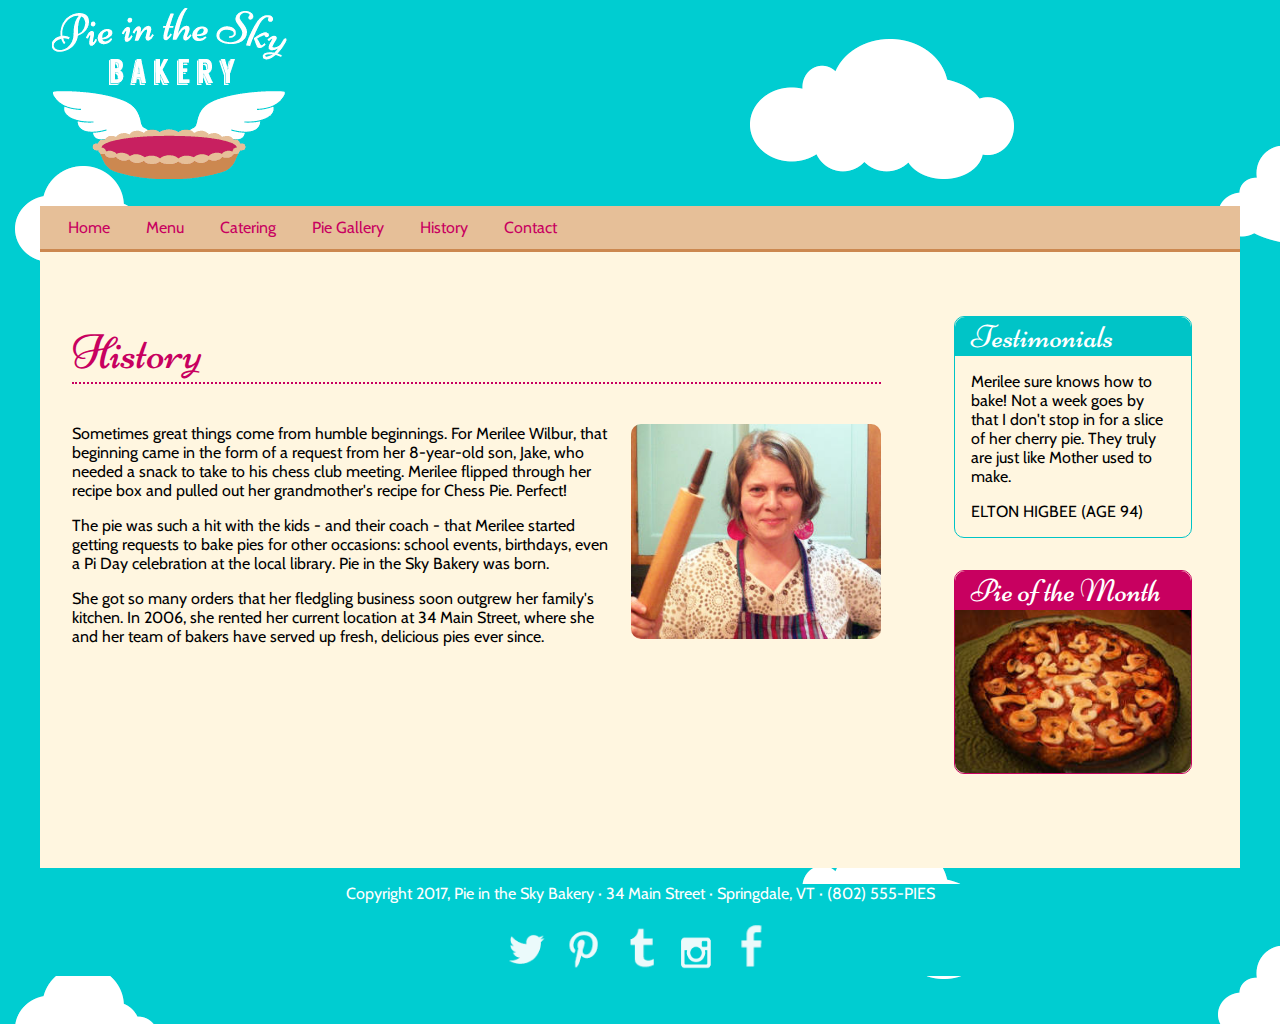
<file: index.html>
<!doctype html>
<html>
<head>
<meta charset="UTF-8">
<title>Pie in the Sky Bakery, Springdale, VT</title>
<link href='http://fonts.googleapis.com/css?family=Cabin|Niconne' rel='stylesheet' type='text/css'>
<meta name="viewport" content="width=device-width, initial-scale=1.0">
<link href="css/styles.css" rel="stylesheet" type="text/css">
</head>
<body>
<div class="wrapper">
	<header class="row">
		<a href="/"><img src="img/logo.png" alt="Pie in the Sky Bakery, Springdale, VT. Click for home."></a>
	</header>
	<nav class="row">
		<ul class="full-width">
			<li><a href="./home.html">Home</a></li>
			<li><a href="./menu.html">Menu</a></li>
			<li><a href="./catering.html">Catering</a></li>
			<li><a href="./pie gallery.html">Pie Gallery</a></li>
			<li><a href="./index.html">History</a></li>
			<li><a href="./contact.html">Contact</a></li>
		</ul>
	</nav>
	<div class="wrapper-grid">
		<article class="main-text">
			<h2>History</h2>
			<p><img src="img/merilee.jpg" alt="Merilee Wilbur, with her favorite rolling pin." class="rounded floatright">Sometimes great things come from humble beginnings. For Merilee Wilbur, that beginning came in the form of a request from her 8-year-old son, Jake, who needed a snack to take to his chess club meeting. Merilee flipped through her recipe box and pulled out her grandmother's recipe for Chess Pie. Perfect!</p>

			<p>The pie was such a hit with the kids - and their coach - that Merilee started getting requests to bake pies for other occasions: school events, birthdays, even a Pi Day celebration at the local library. Pie in the Sky Bakery was born.</p>

			<p>She got so many orders that her fledgling business soon outgrew her family's kitchen. In 2006, she rented her current location at 34 Main Street, where she and her team of bakers have served up fresh, delicious pies ever since.</p>
		</article>
		<div class="aside-text aside-wrapper">
			<aside class="sidebar-primary">
				<h3>Testimonials</h3>
				<blockquote>
					<p>Merilee sure knows how to bake! Not a week goes by that I don't stop in for a slice of her cherry pie. They truly are just like Mother used to make.</p>
					<cite>Elton Higbee (age 94)</cite>
				</blockquote>
			</aside>
			<aside class="sidebar-secondary">
				<h3>Pie of the Month</h3>
				<img src="img/pi-day.jpg" alt="Pi Day Pie with Strawberry filling.">
			</aside>
		</div>
	</div>
	<footer class="row">
			<p>Copyright 2017, Pie in the Sky Bakery &#183; 34 Main Street &#183; Springdale, VT &#183; <a href="tel:802-555-7437">(802) 555-PIES</a></p>
			<p>
				<a href="http://www.twitter.com" target="_blank"><img src="img/twitter1.png" alt="Twitter."></a>
				<a href="http://www.pinterest.com" target="_blank"><img src="img/pin2.png" alt="Pinterest."></a>
				<a href="http://www.tumblr.com" target="_blank"><img src="img/tumblr3.png" alt="Tumblr."></a>
				<a href="http://www.instagram.com" target="_blank"><img src="img/insta4.png" alt="Instagram."></a>
				<a href="http://www.facebook.com" target="_blank"><img src="img/fb5.png" alt="Facebook."></a>
			</p>
	</footer>

</div>
</body>
</html>
</file>
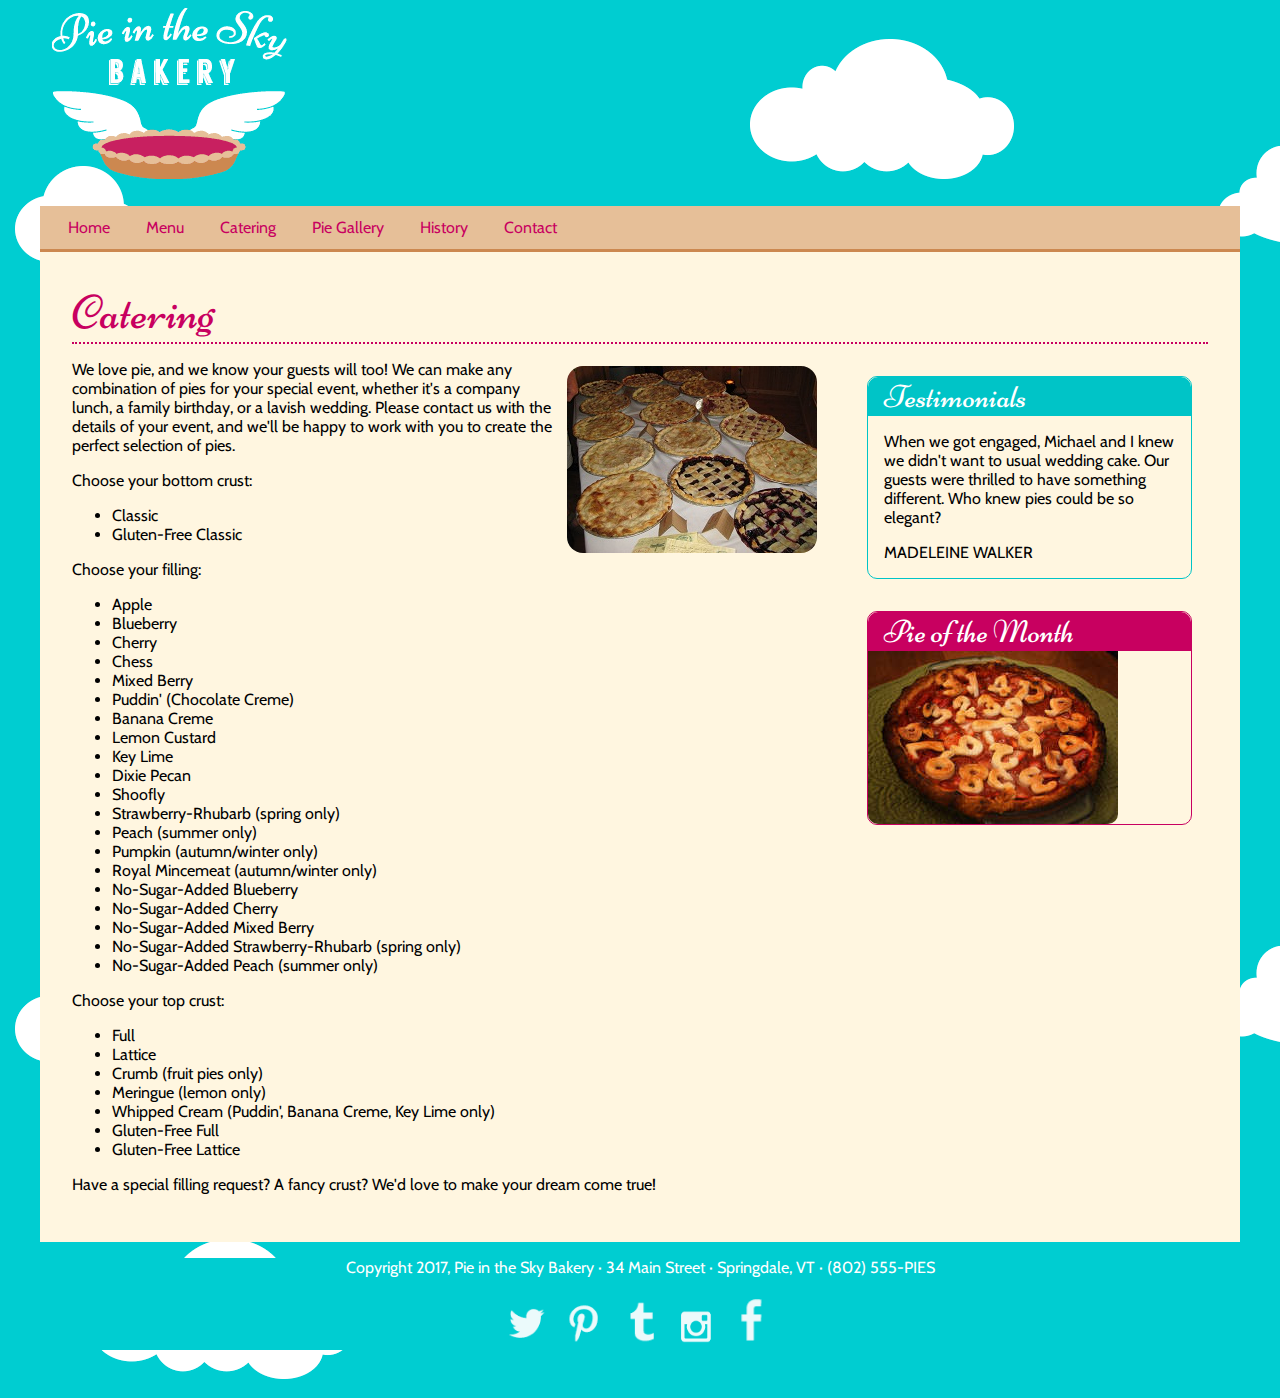
<file: catering.html>
<!doctype html>
<html>
<head>
<meta charset="UTF-8">
<title>Pie in the Sky Bakery, Springdale, VT</title>
<link href='http://fonts.googleapis.com/css?family=Cabin|Niconne' rel='stylesheet' type='text/css'>
<meta name="viewport" content="width=device-width, initial-scale=1.0">
<link href="css/styles.css" rel="stylesheet" type="text/css">
</head>

<body>
<div class="wrapper">
	<header class="row">
		<a href="/"><img src="img/logo.png" alt="Pie in the Sky Bakery, Springdale, VT. Click for home."></a>
	</header>
	<nav class="row">
		<ul class="full-width">
			<li><a href="./home.html">Home</a></li>
			<li><a href="./menu.html">Menu</a></li>
			<li><a href="./catering.html">Catering</a></li>
			<li><a href="./pie gallery.html">Pie Gallery</a></li>
			<li><a href="./index.html">History</a></li>
			<li><a href="./contact.html">Contact</a></li>
		</ul>
    </nav>
    <div class="catering-page-container">
        <h2>Catering</h2>
        <div class="catering-grid-wrapper">
            <div class="catering-column-1">
                <img src="./img/whole-pie-buffet.jpg" alt="pie buffet" class="pie-buffet">
                <p>We love pie, and we know your guests will too! We can make any combination of pies for your special event, whether it's a company lunch, a family birthday, or a lavish wedding. Please contact us with the details of your event, and we'll be happy to work with you to create the perfect selection of pies.</p>
                <p>Choose your bottom crust: </p>
            <ul>
                <li>Classic</li>
                <li>Gluten-Free Classic</li>
            </ul>
            <p>Choose your filling:</p>
            <ul>
                <li>Apple</li>
                <li>Blueberry</li>
                <li>Cherry</li>
                <li>Chess</li>
                <li>Mixed Berry</li>
                <li>Puddin' (Chocolate Creme)</li>
                <li>Banana Creme</li>
                <li>Lemon Custard</li>
                <li>Key Lime</li>
                <li>Dixie Pecan</li>
                <li>Shoofly</li>
                <li>Strawberry-Rhubarb (spring only)</li>
                <li>Peach (summer only)</li>
                <li>Pumpkin (autumn/winter only)</li>
                <li>Royal Mincemeat (autumn/winter only)</li>
                <li>No-Sugar-Added Blueberry</li>
                <li>No-Sugar-Added Cherry</li>
                <li>No-Sugar-Added Mixed Berry</li>
                <li>No-Sugar-Added Strawberry-Rhubarb (spring only)</li>
                <li>No-Sugar-Added Peach (summer only)</li>
            </ul>
            <p>Choose your top crust:</p>
            <ul>
                <li>Full</li>
                <li>Lattice</li>
                <li>Crumb (fruit pies only)</li>
                <li>Meringue (lemon only)</li>
                <li>Whipped Cream (Puddin', Banana Creme, Key Lime only)</li>
                <li>Gluten-Free Full</li>
                <li>Gluten-Free Lattice</li>
            </ul>
            <p>Have a special filling request? A fancy crust? We'd love to make your dream come true!</p>
            </div>
            <div class="catering-column-2">
                <aside class="sidebar-primary">
                    <h3>Testimonials</h3>
                         <blockquote>
                             <p>When we got engaged, Michael and I knew we didn't want to usual wedding cake. Our guests were thrilled to have something different. Who knew pies could be so elegant? </p>
                             <cite>Madeleine Walker</cite>
                            </blockquote>
                </aside>
                <aside class="sidebar-secondary">
                    <h3>Pie of the Month</h3>
                    <img src="img/pi-day.jpg" alt="Pi Day Pie with Strawberry filling.">
                </aside>
            </div>
        </div>
    </div>
	<footer class="row">
			<p>Copyright 2017, Pie in the Sky Bakery &#183; 34 Main Street &#183; Springdale, VT &#183; <a href="tel:802-555-7437">(802) 555-PIES</a></p>
			<p>
				<a href="http://www.twitter.com" target="_blank"><img src="img/twitter1.png" alt="Twitter."></a>
				<a href="http://www.pinterest.com" target="_blank"><img src="img/pin2.png" alt="Pinterest."></a>
				<a href="http://www.tumblr.com" target="_blank"><img src="img/tumblr3.png" alt="Tumblr."></a>
				<a href="http://www.instagram.com" target="_blank"><img src="img/insta4.png" alt="Instagram."></a>
				<a href="http://www.facebook.com" target="_blank"><img src="img/fb5.png" alt="Facebook."></a>
			</p>
	</footer>

</div>
</body>
</html>
</file>
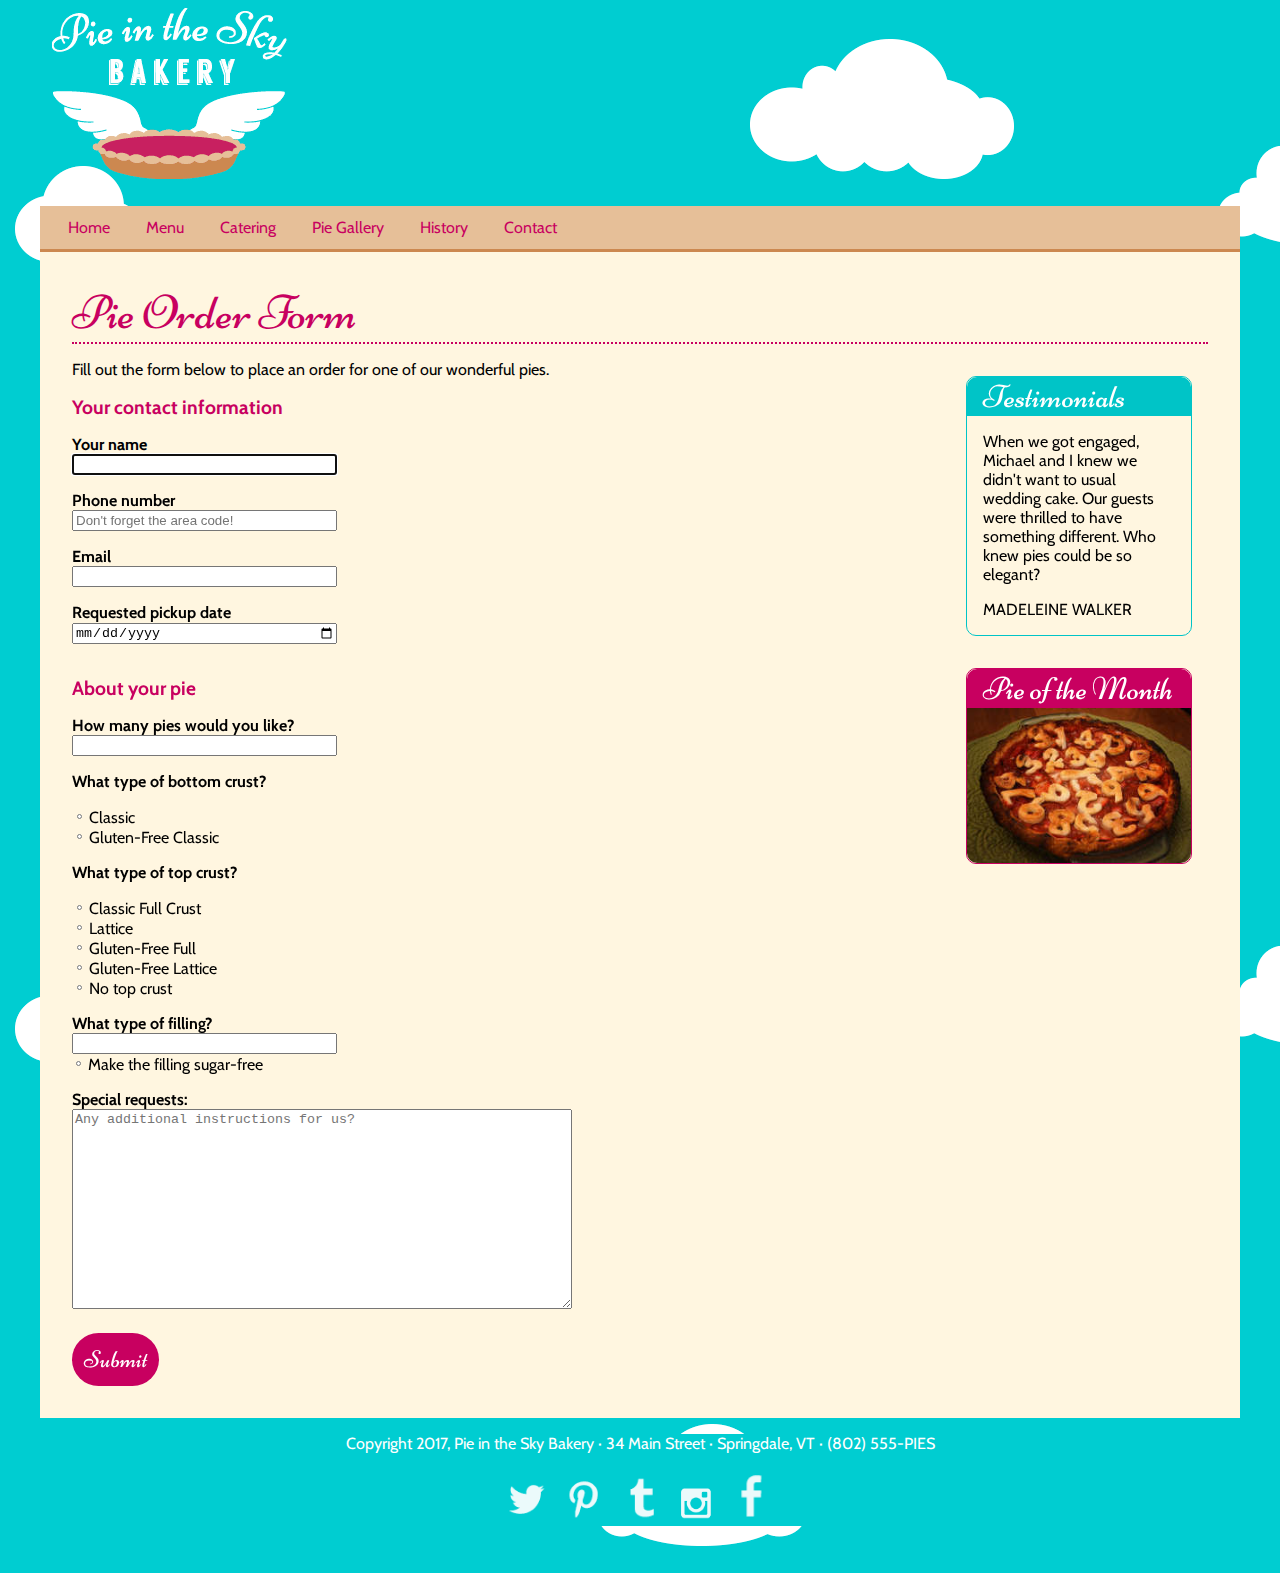
<file: contact.html>
<!doctype html>
<html>
<head>
<meta charset="UTF-8">
<title>Pie in the Sky Bakery, Springdale, VT</title>
<link href='http://fonts.googleapis.com/css?family=Cabin|Niconne' rel='stylesheet' type='text/css'>
<meta name="viewport" content="width=device-width, initial-scale=1.0">
<link href="css/styles.css" rel="stylesheet" type="text/css">
</head>
<body>
<div class="wrapper">
	<header class="row">
		<a href="/"><img src="img/logo.png" alt="Pie in the Sky Bakery, Springdale, VT. Click for home."></a>
	</header>
	<nav class="row">
		<ul class="full-width">
			<li><a href="./home.html">Home</a></li>
			<li><a href="./menu.html">Menu</a></li>
			<li><a href="./catering.html">Catering</a></li>
			<li><a href="./pie gallery.html">Pie Gallery</a></li>
			<li><a href="./index.html">History</a></li>
			<li><a href="./contact.html">Contact</a></li>
		</ul>
    </nav>
    <div class="contact-page-container">
        <h2>Pie Order Form</h2>
        <div class="contact-grid-wrapper">
            <div class="contact-column-1">
            <p>Fill out the form below to place an order for one of our wonderful pies. </p>
           <form>
               <fieldset class="contact">
                   <legend>Your contact information</legend>
                   <label for="name">Your name</label>
                    <input id="name" type="text" autofocus="">
                   <label for="phone">Phone number</label>
                    <input id="phone" type="tel" placeholder="Don't forget the area code!">
                   <label for="email">Email</label>
                    <input id="email" type="email">
                   <label for="date">Requested pickup date</label>
                   <input id="date" type="date">
               </fieldset>
               <fieldset class="pie">
                   <legend>About your pie</legend>
                   <label for="qty">How many pies would you like?</label>
                   <input type="number" min="1" max="10" id="qty">
                   <p>What type of bottom crust?</p>
                   <label class="inner-label">
                       <input type="radio" class="radio" value="classic" name="bottom">
                       Classic
                   </label>
                   <label class="inner-label">
                        <input type="radio" class="radio" value="gfclassic" name="bottom">
                        Gluten-Free Classic 
                    </label>
                    <p>What type of top crust?</p>
                   <label class="inner-label">
                       <input type="radio" class="radio" name="top" value="classicfc">
                       Classic Full Crust 
                   </label>
                   <label class="inner-label">
                       <input type="radio" class="radio" name="top" value="lattice">
                       Lattice
                   </label>
                   <label class="inner-label">
                       <input type="radio" class="radio" name="top" value="gffull">
                       Gluten-Free Full 
                   </label>
                   <label class="inner-label">
                       <input type="radio" class="radio" name="top" value="gflattice">
                       Gluten-Free Lattice 
                   </label>
                   <label class="inner-label">
                       <input type="radio" class="radio" name="top" value="no top">
                       No top crust 
                   </label>
                   <label for="filling">What type of filling?</label>
                   <input type="text" id="filling">
                   <label class="filling">
                       <input type="checkbox" class="checkbox">
                       Make the filling sugar-free 
                   </label>
                   <label>Special requests: 
                       <textarea placeholder="Any additional instructions for us?"></textarea>
                   </label>
                   <button class="form-button">Submit</button>
               </fieldset>
           </form>
           </div>
            <div class="contact-column-2">
                <aside class="sidebar-primary">
                    <h3>Testimonials</h3>
                         <blockquote>
                             <p>When we got engaged, Michael and I knew we didn't want to usual wedding cake. Our guests were thrilled to have something different. Who knew pies could be so elegant? </p>
                             <cite>Madeleine Walker</cite>
                            </blockquote>
                </aside>
                <aside class="sidebar-secondary">
                    <h3>Pie of the Month</h3>
                    <img src="img/pi-day.jpg" alt="Pi Day Pie with Strawberry filling.">
                </aside>
            </div>
        </div>
    </div>
	<footer class="row">
			<p>Copyright 2017, Pie in the Sky Bakery &#183; 34 Main Street &#183; Springdale, VT &#183; <a href="tel:802-555-7437">(802) 555-PIES</a></p>
			<p>
				<a href="http://www.twitter.com" target="_blank"><img src="img/twitter1.png" alt="Twitter."></a>
				<a href="http://www.pinterest.com" target="_blank"><img src="img/pin2.png" alt="Pinterest."></a>
				<a href="http://www.tumblr.com" target="_blank"><img src="img/tumblr3.png" alt="Tumblr."></a>
				<a href="http://www.instagram.com" target="_blank"><img src="img/insta4.png" alt="Instagram."></a>
				<a href="http://www.facebook.com" target="_blank"><img src="img/fb5.png" alt="Facebook."></a>
			</p>
	</footer>

</div>
</body>
</html>
</file>
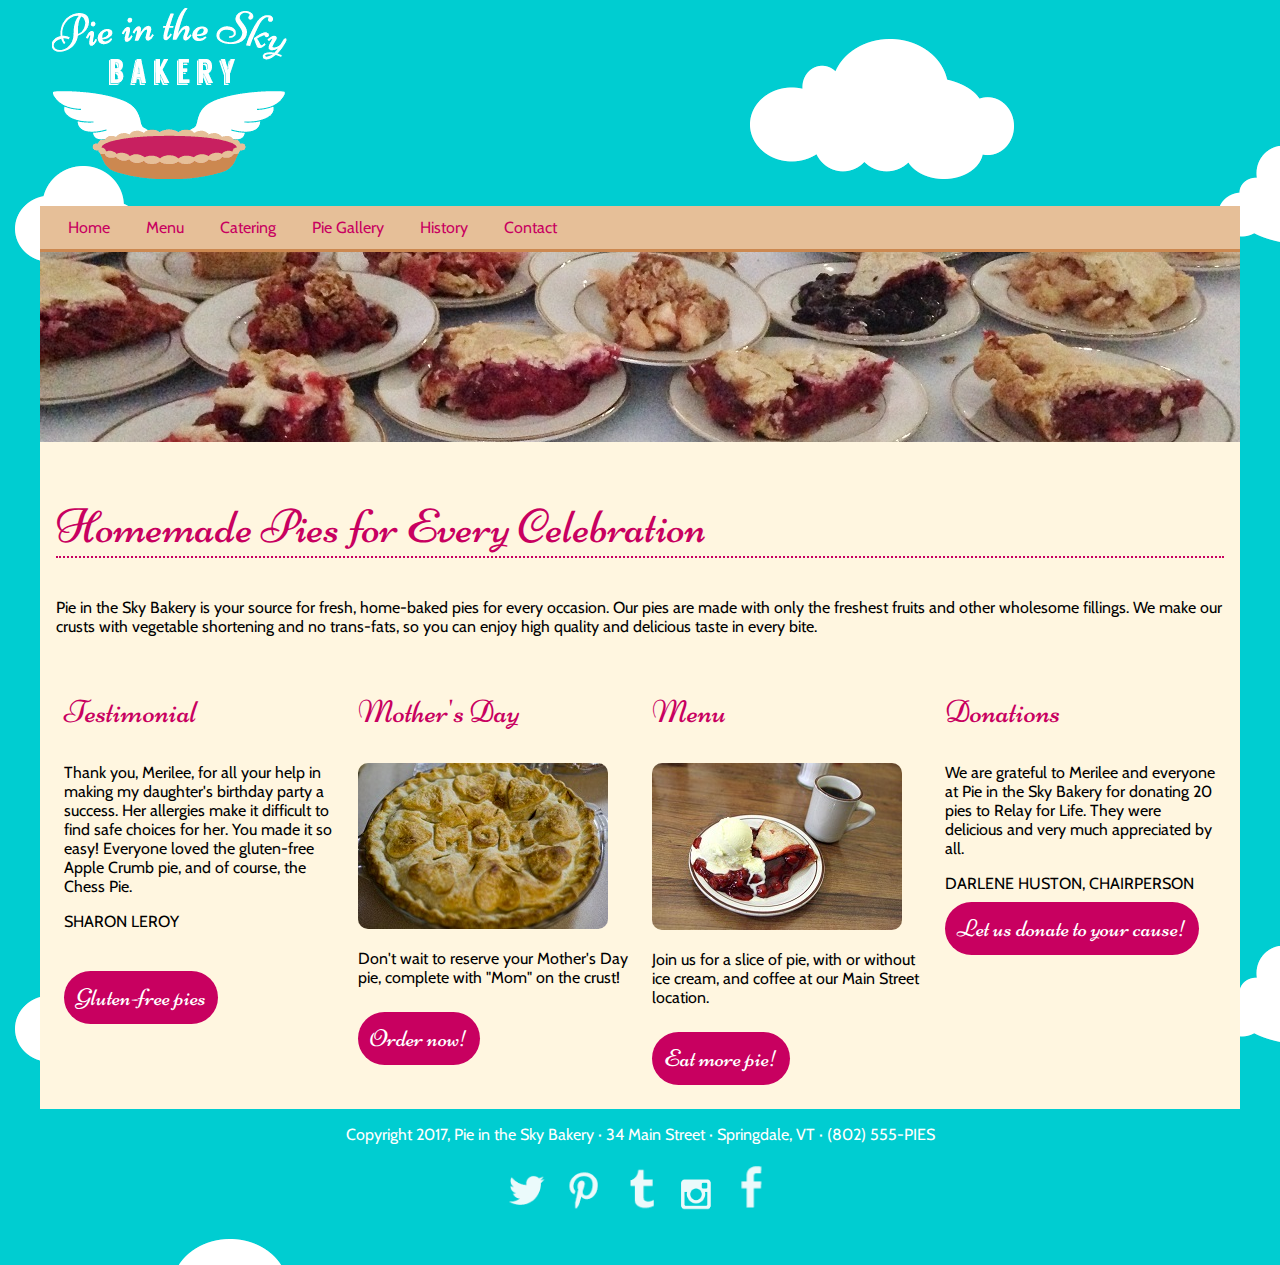
<file: home.html>
<!doctype html>
<html>
<head>
<meta charset="UTF-8">
<title>Pie in the Sky Bakery, Springdale, VT</title>
<link href='http://fonts.googleapis.com/css?family=Cabin|Niconne' rel='stylesheet' type='text/css'>
<meta name="viewport" content="width=device-width, initial-scale=1.0">
<link href="css/styles.css" rel="stylesheet" type="text/css">
</head>

<body>
<div class="wrapper">
	<header class="row">
		<a href="/"><img src="img/logo.png" alt="Pie in the Sky Bakery, Springdale, VT. Click for home."></a>
	</header>
	<nav class="row">
		<ul class="full-width">
            <li><a href="./home.html">Home</a></li>
            <li><a href="./menu.html">Menu</a></li>
            <li><a href="./catering.html">Catering</a></li>
            <li><a href="./pie gallery.html">Pie Gallery</a></li>
            <li><a href="./index.html">History</a></li>
            <li><a href="./contact.html">Contact</a></li>
		</ul>
    </nav>
    <div class="pie-feast-image"></div>
    <div class="home-page-container">
        <h2>Homemade Pies for Every Celebration</h2>
        <p>Pie in the Sky Bakery is your source for fresh, home-baked pies for every occasion. Our pies are made with only the freshest fruits and other wholesome fillings. We make our crusts with vegetable shortening and no trans-fats, so you can enjoy high quality and delicious taste in every bite.</p>
    <div class="home-page-grid-wrapper">
        <article class="home-article-1">
            <h3>
                    Testimonial
            </h3>
            <p>Thank you, Merilee, for all your help in making my daughter's birthday party a success. Her allergies make it difficult to find safe choices for her. You made it so easy! Everyone loved the gluten-free Apple Crumb pie, and of course, the Chess Pie.</p>
        <cite class="home-quote">Sharon Leroy</cite>
    <button class="home-button">Gluten-free pies</button>    
    </article>
        <article class="home-article-2">
            <h3>
                    Mother's Day
            </h3>
            <img src="./img/mom-pie.jpg" alt="mom pie"> 
            <p>Don't wait to reserve your Mother's Day pie, complete with "Mom" on the crust!</p>
        <button class="home-button">Order now!</button>
        </article>
        <article class="home-article-3">
            <h3>
                    Menu
            </h3>
            <img src="./img/pie-coffee.jpg" alt="pie and coffee"> 
            <p>Join us for a slice of pie, with or without ice cream, and coffee at our Main Street location.</p>
        <button class="home-button">Eat more pie!</button>
        </article>
        <article class="home-article-4">
            <h3>
                    Donations
            </h3>
            <p>We are grateful to Merilee and everyone at Pie in the Sky Bakery for donating 20 pies to Relay for Life. They were delicious and very much appreciated by all. </p>
        <cite class="home-quote">Darlene Huston, Chairperson</cite>
    <button class="home-button">Let us donate to your cause!</button>    
    </article>
    </div>
    </div>
	<footer class="row">
			<p>Copyright 2017, Pie in the Sky Bakery &#183; 34 Main Street &#183; Springdale, VT &#183; <a href="tel:802-555-7437">(802) 555-PIES</a></p>
			<p>
				<a href="http://www.twitter.com" target="_blank"><img src="img/twitter1.png" alt="Twitter."></a>
				<a href="http://www.pinterest.com" target="_blank"><img src="img/pin2.png" alt="Pinterest."></a>
				<a href="http://www.tumblr.com" target="_blank"><img src="img/tumblr3.png" alt="Tumblr."></a>
				<a href="http://www.instagram.com" target="_blank"><img src="img/insta4.png" alt="Instagram."></a>
				<a href="http://www.facebook.com" target="_blank"><img src="img/fb5.png" alt="Facebook."></a>
			</p>
	</footer>

</div>
</body>
</html>
</file>
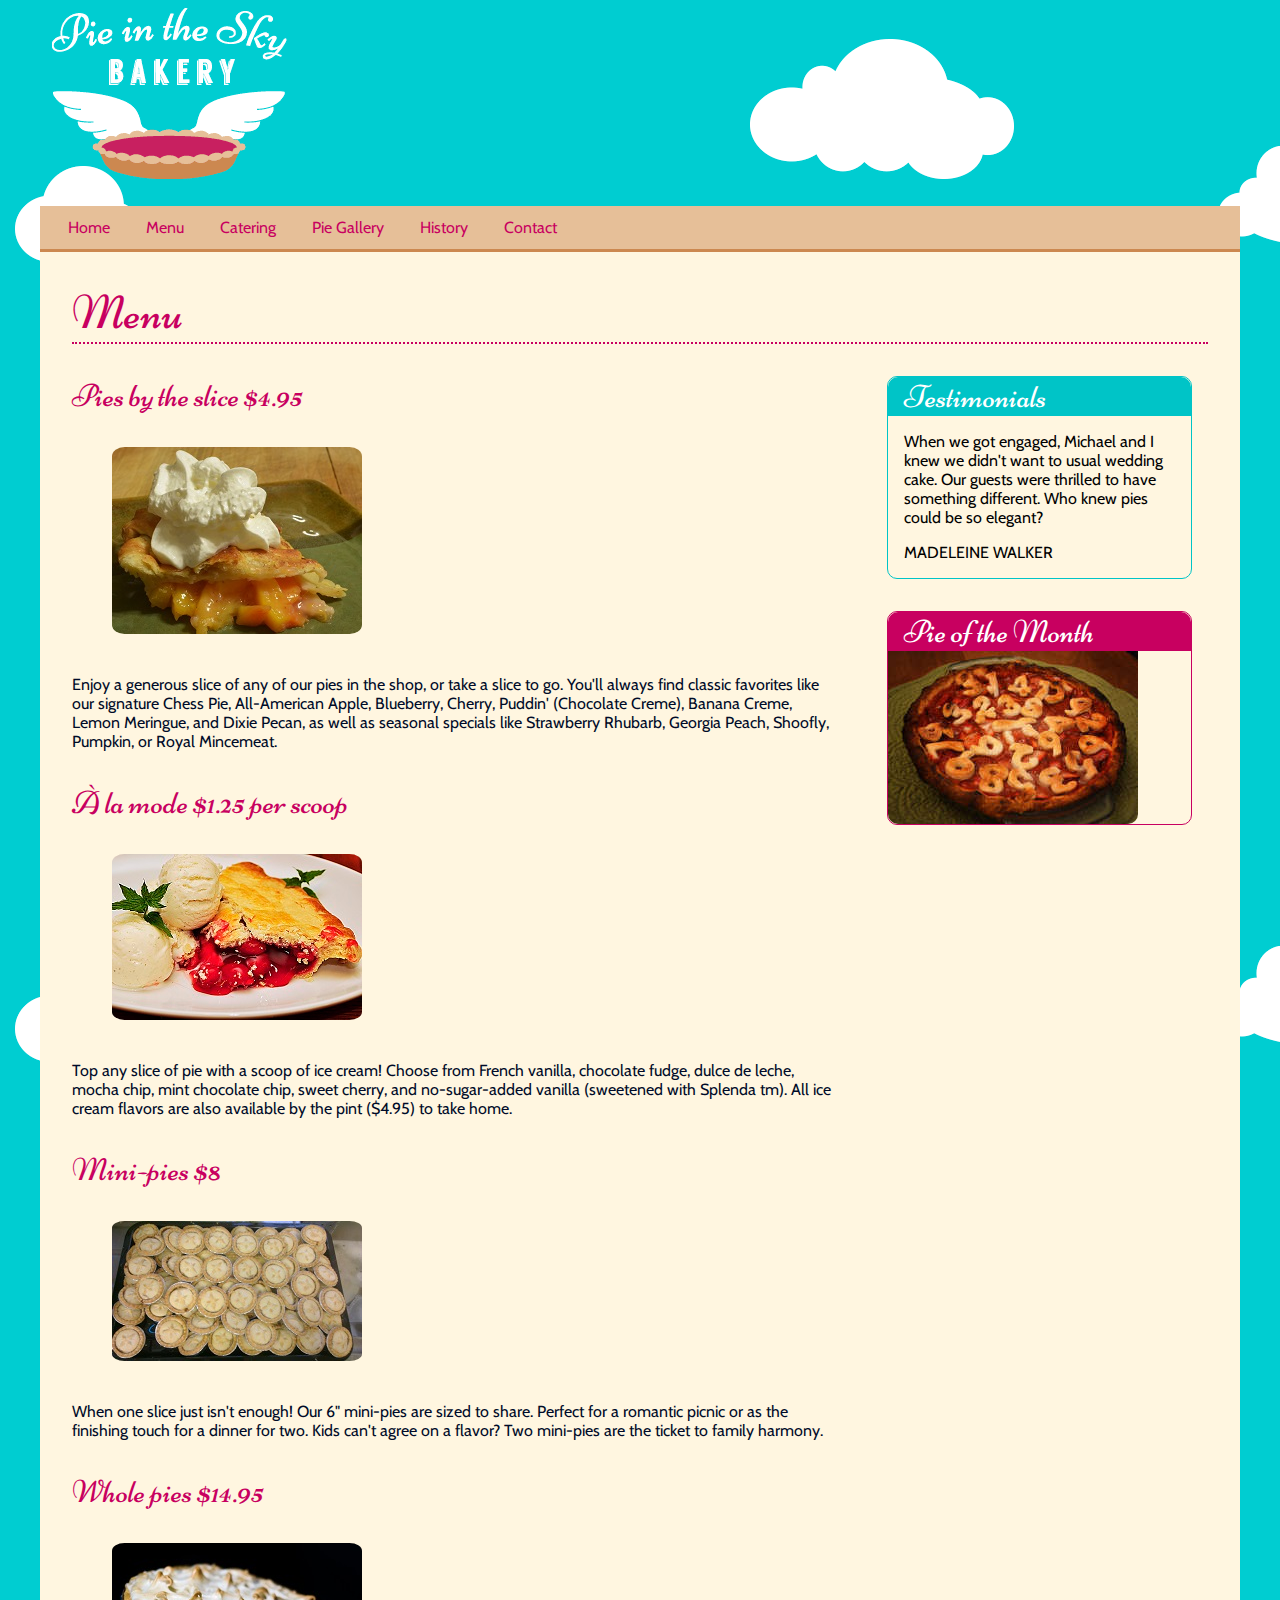
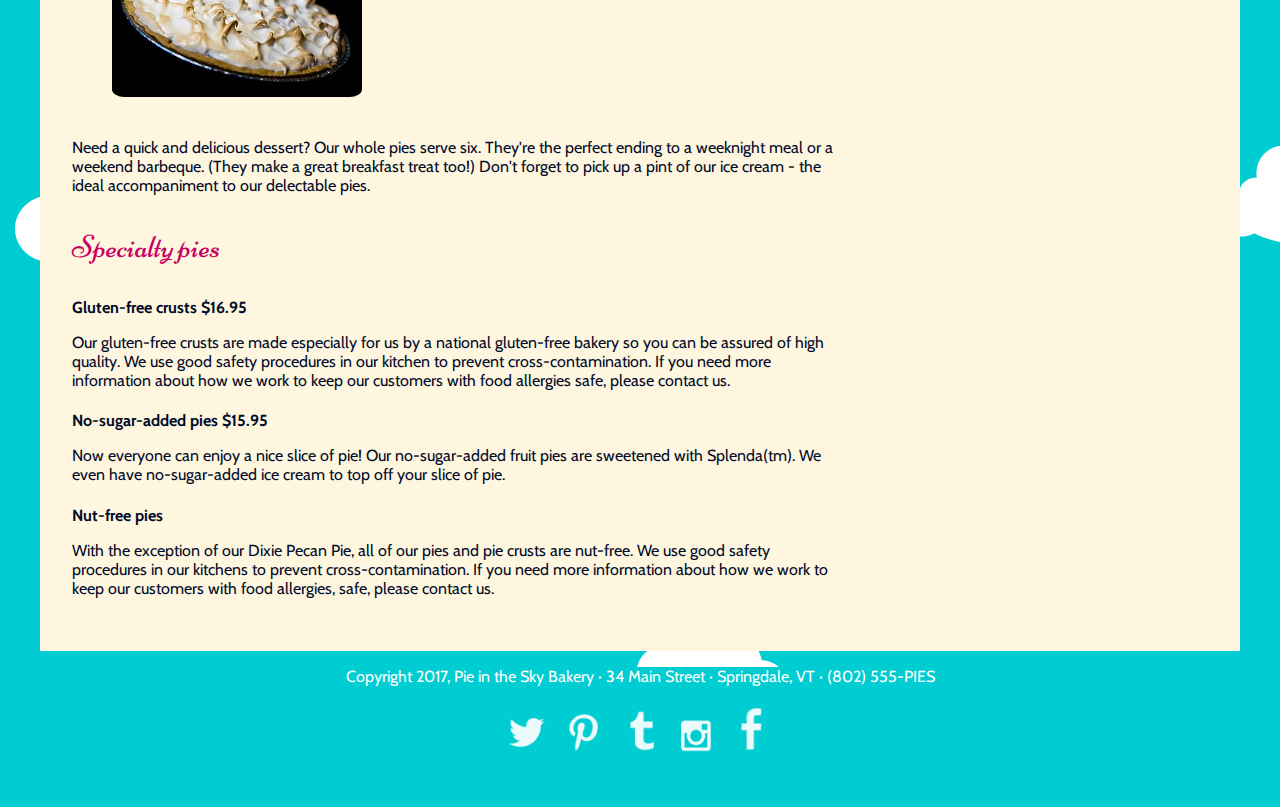
<file: menu.html>
<!doctype html>
<html>
<head>
<meta charset="UTF-8">
<title>Pie in the Sky Bakery, Springdale, VT</title>
<link href='http://fonts.googleapis.com/css?family=Cabin|Niconne' rel='stylesheet' type='text/css'>
<meta name="viewport" content="width=device-width, initial-scale=1.0">
<link href="css/styles.css" rel="stylesheet" type="text/css">
</head>
<body>
<div class="wrapper">
	<header class="row">
		<a href="/"><img src="img/logo.png" alt="Pie in the Sky Bakery, Springdale, VT. Click for home."></a>
	</header>
	<nav class="row">
		<ul class="full-width">
			<li><a href="./home.html">Home</a></li>
			<li><a href="./menu.html">Menu</a></li>
			<li><a href="./catering.html">Catering</a></li>
			<li><a href="./pie gallery.html">Pie Gallery</a></li>
			<li><a href="./index.html">History</a></li>
			<li><a href="./contact.html">Contact</a></li>
		</ul>
    </nav>
    <div class="menu-page-container">
        <h2>Menu</h2>
        <div class="menu-grid-wrapper">
            <div class="menu-column-1">
            <h3>Pies by the slice $4.95
                <figure>
                    <img src="./img/peach-pie.jpg" alt="peach pie" class="menu-page-img">
                </figure>
                <figcaption class="menu-page-caption">Enjoy a generous slice of any of our pies in the shop, or take a slice to go. You'll always find classic favorites like our signature Chess Pie, All-American Apple, Blueberry, Cherry, Puddin' (Chocolate Creme), Banana Creme, Lemon Meringue, and Dixie Pecan, as well as seasonal specials like Strawberry Rhubarb, Georgia Peach, Shoofly, Pumpkin, or Royal Mincemeat.</figcaption>
            </h3>
            <h3>À la mode $1.25 per scoop
                <figure>
                    <img src="./img/cherry-alamode.jpg" alt="peach pie" class="menu-page-img">
                </figure>
                <figcaption class="menu-page-caption">Top any slice of pie with a scoop of ice cream! Choose from French vanilla, chocolate fudge, dulce de leche, mocha chip, mint chocolate chip, sweet cherry, and no-sugar-added vanilla (sweetened with Splenda tm). All ice cream flavors are also available by the pint ($4.95) to take home.</figcaption>
            </h3>
            <h3>Mini-pies $8
                <figure>
                    <img src="./img/mini-pies.jpg" alt="peach pie" class="menu-page-img">
                </figure>
                <figcaption class="menu-page-caption">When one slice just isn't enough! Our 6" mini-pies are sized to share. Perfect for a romantic picnic or as the finishing touch for a dinner for two. Kids can't agree on a flavor? Two mini-pies are the ticket to family harmony.</figcaption>
            </h3>
            <h3>Whole pies $14.95
                <figure>
                    <img src="./img/lemon-meringue.jpg" alt="peach pie" class="menu-page-img">
                </figure>
                <figcaption class="menu-page-caption">Need a quick and delicious dessert? Our whole pies serve six. They're the perfect ending to a weeknight meal or a weekend barbeque. (They make a great breakfast treat too!) Don't forget to pick up a pint of our ice cream - the ideal accompaniment to our delectable pies.</figcaption>
            </h3>
            <h3 class="specialty-pies">Specialty pies
                <h4 class="specialty-heading">Gluten-free crusts $16.95
                    <p>Our gluten-free crusts are made especially for us by a national gluten-free bakery so you can be assured of high quality. We use good safety procedures in our kitchen to prevent cross-contamination. If you need more information about how we work to keep our customers with food allergies safe, please contact us.</p>
                </h4>
                <h4 class="specialty-heading">No-sugar-added pies $15.95
                    <p>Now everyone can enjoy a nice slice of pie! Our no-sugar-added fruit pies are sweetened with Splenda(tm). We even have no-sugar-added ice cream to top off your slice of pie.</p>
                </h4>
                <h4 class="specialty-heading">Nut-free pies
                    <p>With the exception of our Dixie Pecan Pie, all of our pies and pie crusts are nut-free. We use good safety procedures in our kitchens to prevent cross-contamination. If you need more information about how we work to keep our customers with food allergies, safe, please contact us.</p>
                </h4>
            </h3>
            </div>
            <div class="menu-column-2">
                <aside class="sidebar-primary">
                    <h3>Testimonials</h3>
                         <blockquote>
                             <p>When we got engaged, Michael and I knew we didn't want to usual wedding cake. Our guests were thrilled to have something different. Who knew pies could be so elegant? </p>
                             <cite>Madeleine Walker</cite>
                            </blockquote>
                </aside>
                <aside class="sidebar-secondary">
                    <h3>Pie of the Month</h3>
                    <img src="img/pi-day.jpg" alt="Pi Day Pie with Strawberry filling.">
                </aside>
            </div>
        </div>
    </div>
	<footer class="row">
			<p>Copyright 2017, Pie in the Sky Bakery &#183; 34 Main Street &#183; Springdale, VT &#183; <a href="tel:802-555-7437">(802) 555-PIES</a></p>
			<p>
				<a href="http://www.twitter.com" target="_blank"><img src="img/twitter1.png" alt="Twitter."></a>
				<a href="http://www.pinterest.com" target="_blank"><img src="img/pin2.png" alt="Pinterest."></a>
				<a href="http://www.tumblr.com" target="_blank"><img src="img/tumblr3.png" alt="Tumblr."></a>
				<a href="http://www.instagram.com" target="_blank"><img src="img/insta4.png" alt="Instagram."></a>
				<a href="http://www.facebook.com" target="_blank"><img src="img/fb5.png" alt="Facebook."></a>
			</p>
	</footer>

</div>
</body>
</html>
</file>
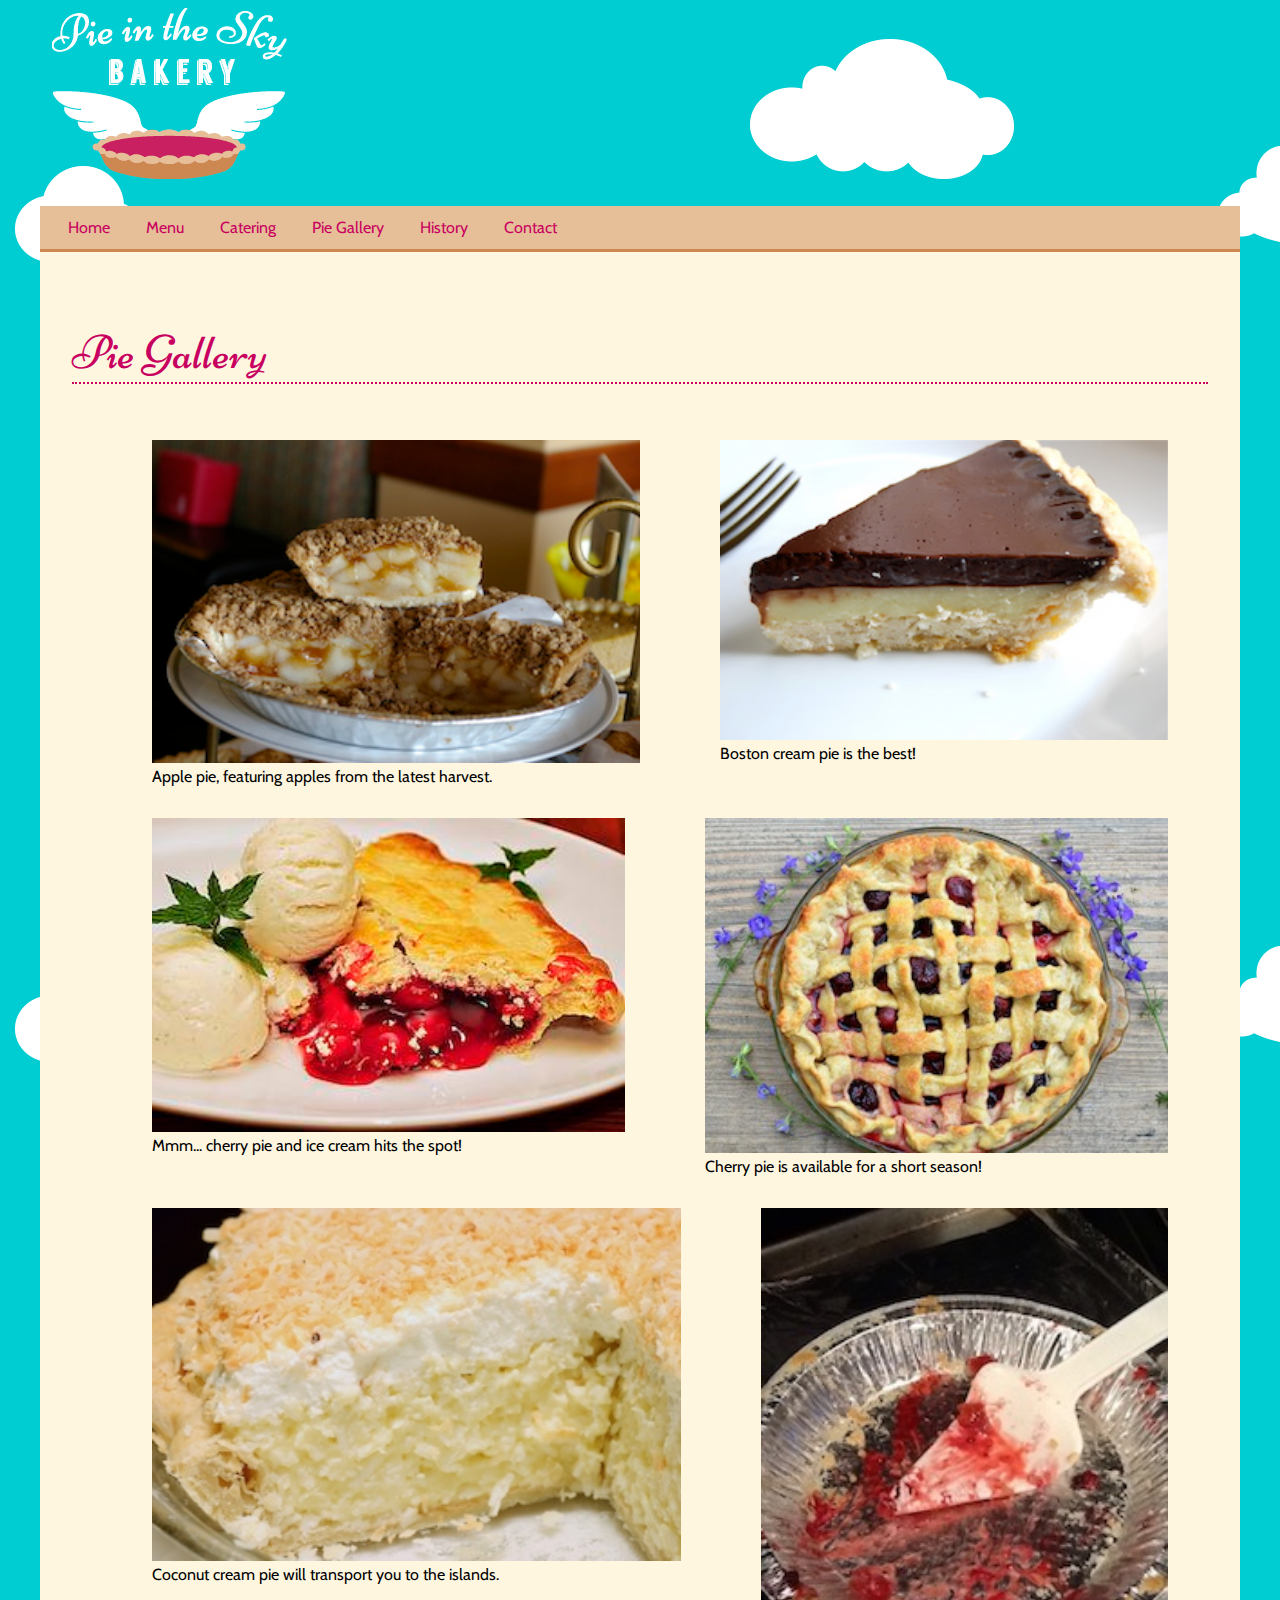
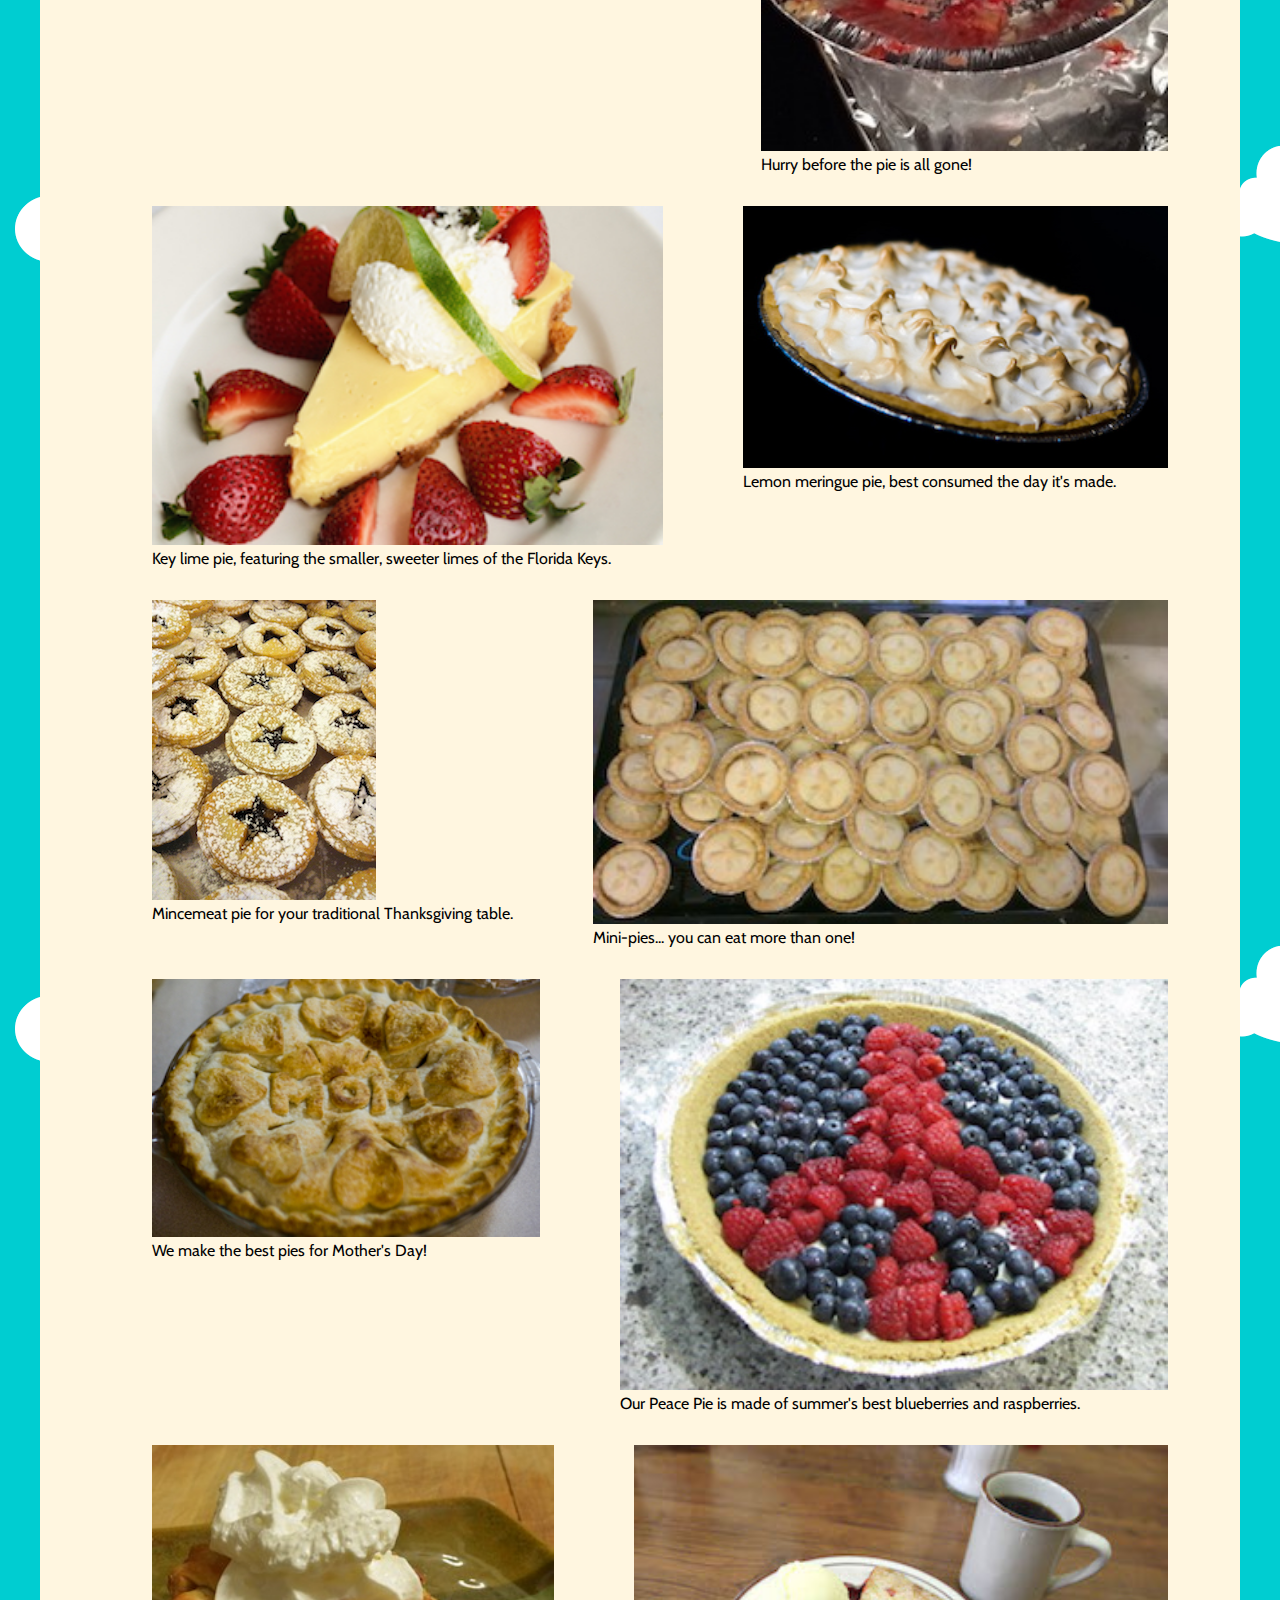
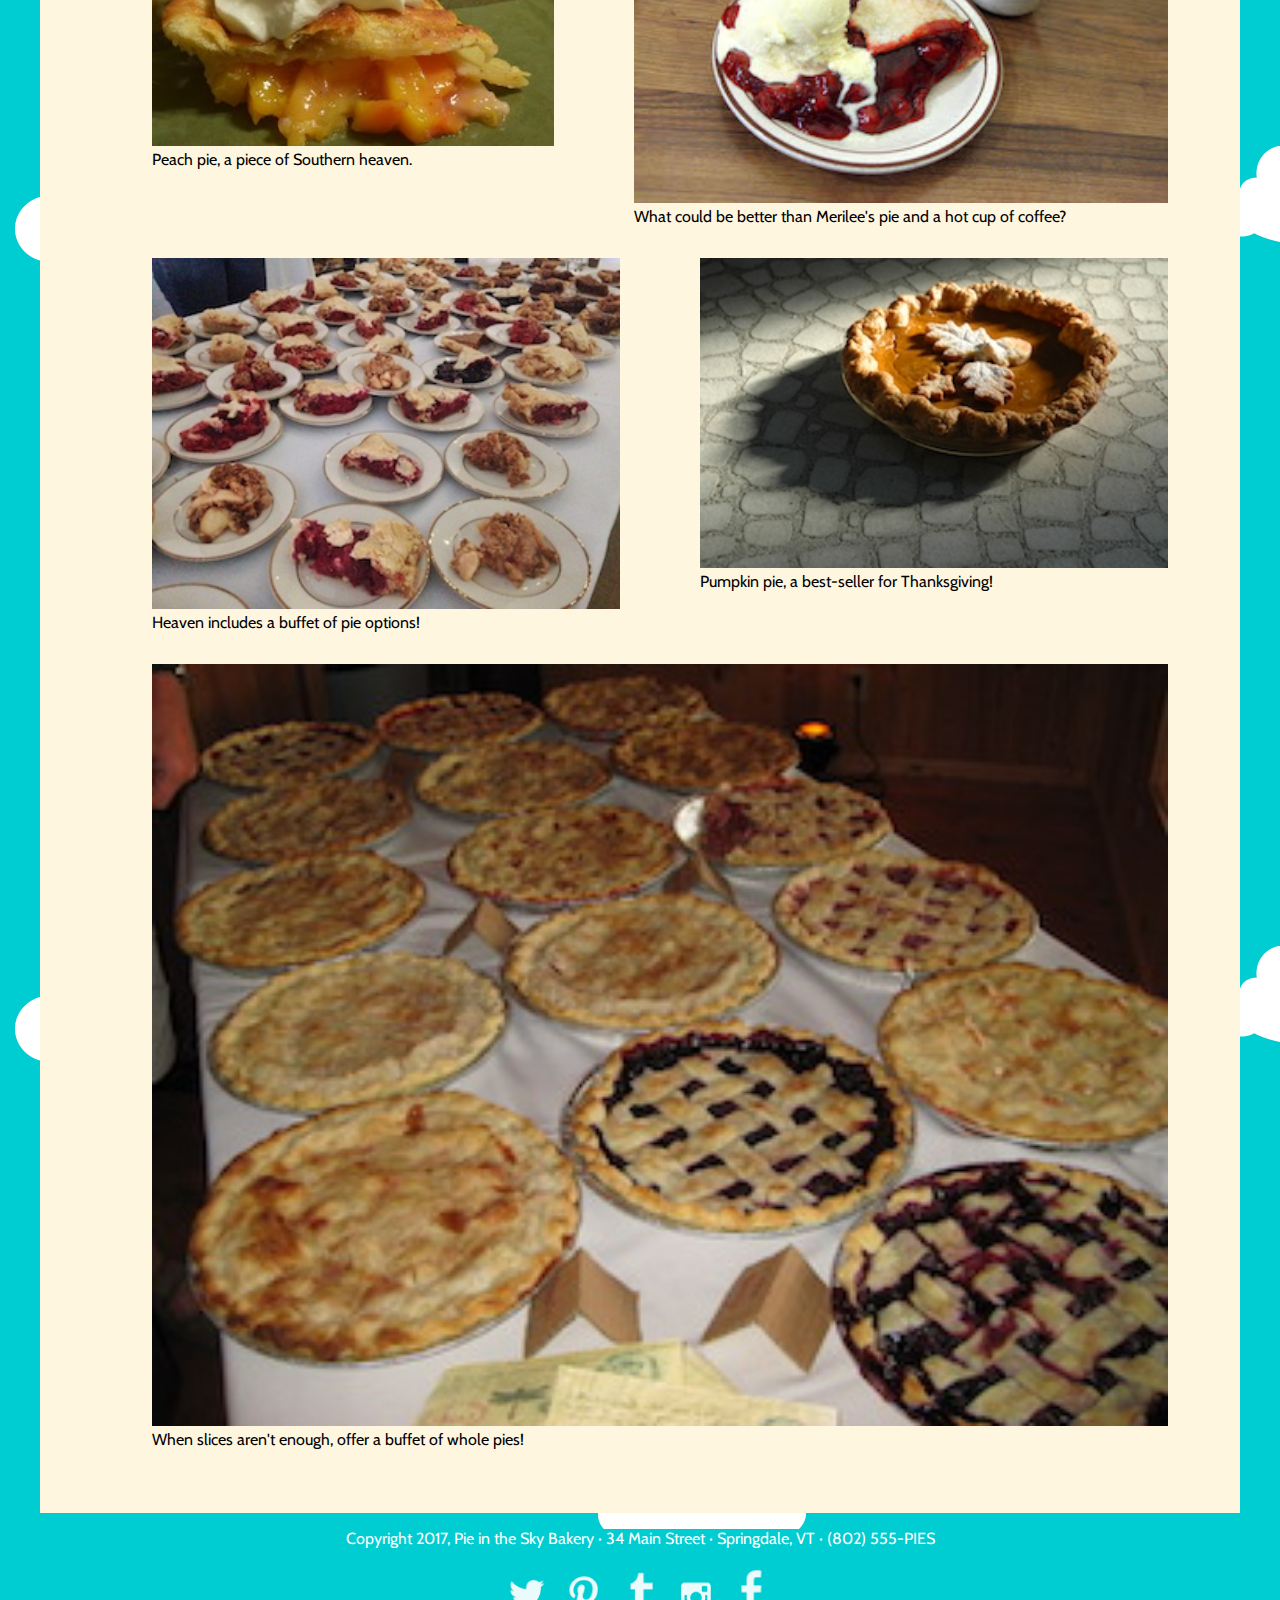
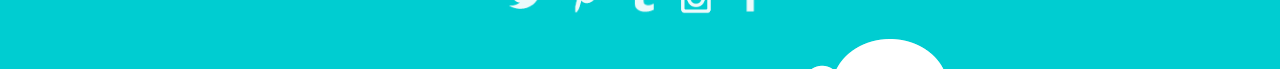
<file: pie gallery.html>
<!doctype html>
<html>
<head>
<meta charset="UTF-8">
<title>Pie in the Sky Bakery, Springdale, VT</title>
<link href='http://fonts.googleapis.com/css?family=Cabin|Niconne' rel='stylesheet' type='text/css'>
<meta name="viewport" content="width=device-width, initial-scale=1.0">
<link href="css/styles.css" rel="stylesheet" type="text/css">
</head>

<body>
<div class="wrapper">
	<header class="row">
		<a href="/"><img src="img/logo.png" alt="Pie in the Sky Bakery, Springdale, VT. Click for home."></a>
	</header>
	<nav class="row">
		<ul class="full-width">
			<li><a href="./home.html">Home</a></li>
			<li><a href="./menu.html">Menu</a></li>
			<li><a href="./catering.html">Catering</a></li>
			<li><a href="./pie gallery.html">Pie Gallery</a></li>
			<li><a href="./index.html">History</a></li>
			<li><a href="./contact.html">Contact</a></li>
		</ul>
    </nav>
    <div class="gallery-page-container">
    <h2>Pie Gallery</h2>
    <ul class="gallery">
		<li class="gallery-items">
			<figure>
				<img src="gallery/apple-pie.jpg" alt="Apple pie.">
				<figcaption>Apple pie, featuring apples from the latest harvest.</figcaption>
			</figure>
		</li>
		<li class="gallery-items">
			<figure>
				<img src="gallery/boston-creme.jpg" alt="Boston cream pie.">
				<figcaption>Boston cream pie is the best!</figcaption>
			</figure>
		</li>
		<li class="gallery-items">
			<figure>
				<img src="gallery/cherry-alamode.jpg" alt="Cherry pie with ice cream.">
				<figcaption>Mmm... cherry pie and ice cream hits the spot!</figcaption>
			</figure>
		</li>
		<li class="gallery-items">
			<figure>
				<img src="gallery/cherry-pie.jpg" alt="Cherry pie.">
				<figcaption>Cherry pie is available for a short season!</figcaption>
			</figure>
		</li>
		<li class="gallery-items">
			<figure>
				<img src="gallery/coconut-creme.jpg" alt="Coconut creme pie.">
				<figcaption>Coconut cream pie will transport you to the islands.</figcaption>
			</figure>
		</li>
		<li class="gallery-items">
			<figure>
				<img src="gallery/gone-pie.jpg" alt="Pie is all gone.">
				<figcaption>Hurry before the pie is all gone!</figcaption>
			</figure>
		</li>
		<li class="gallery-items">
			<figure>
				<img src="gallery/keylime-pie.jpg" alt="Key lime pie.">
				<figcaption>Key lime pie, featuring the smaller, sweeter limes of the Florida Keys.</figcaption>
			</figure>
		</li>
		<li class="gallery-items">
			<figure>
				<img src="gallery/lemon-meringue.jpg" alt="Lemon meringue pie.">
				<figcaption>Lemon meringue pie, best consumed the day it's made.</figcaption>
			</figure>
		</li>
		<li>
			<figure>
				<img src="gallery/mincemeat.jpg" alt="Mincemeat pie.">
				<figcaption>Mincemeat pie for your traditional Thanksgiving table.</figcaption>
			</figure>
		</li>
		<li class="gallery-items">
			<figure>
				<img src="gallery/mini-pies.jpg" alt="Mini pies.">
				<figcaption>Mini-pies... you can eat more than one!</figcaption>
			</figure>
		</li>
		<li class="gallery-items">
			<figure>
				<img src="gallery/mom-pie.jpg" alt="Mom pie.">
				<figcaption>We make the best pies for Mother's Day!</figcaption>
			</figure>
		</li>
		<li class="gallery-items">
			<figure>
				<img src="gallery/peace-pie.jpg" alt="Peace pie, made of blueberries and raspberries.">
				<figcaption>Our Peace Pie is made of summer's best blueberries and raspberries.</figcaption>
			</figure>
		</li>
		<li class="gallery-items">
			<figure>
				<img src="gallery/peach-pie.jpg" alt="Peach pie.">
				<figcaption>Peach pie, a piece of Southern heaven.</figcaption>
			</figure>
		</li>
		<li class="gallery-items">
			<figure>
				<img src="gallery/pie-coffee.jpg" alt="Pie and coffee.">
				<figcaption>What could be better than Merilee's pie and a hot cup of coffee?</figcaption>
			</figure>
		</li>
		<li class="gallery-items">
			<figure>
				<img src="gallery/pie-slice-buffet.jpg" alt="Buffet of pie slices.">
				<figcaption>Heaven includes a buffet of pie options!</figcaption>
			</figure>
		</li>
		<li class="gallery-items">
			<figure>
				<img src="gallery/pumpkin-pie.jpg" alt="Pumpkin pie.">
				<figcaption>Pumpkin pie, a best-seller for Thanksgiving!</figcaption>
			</figure>
		</li>
		<li class="gallery-items">
			<figure>
				<img src="gallery/whole-pie-buffet.jpg" alt="Whole pie buffet.">
				<figcaption>When slices aren't enough, offer a buffet of whole pies!</figcaption>
			</figure>
		</li>
    </ul>
    </div>
	<footer>
		<p>Copyright 2017, Pie in the Sky Bakery &#183; 34 Main Street &#183; Springdale, VT &#183; <a href="tel:802-555-7437">(802) 555-PIES</a></p>
		<p>
			<a href="http://www.twitter.com" target="_blank"><img src="img/twitter1.png" alt="Twitter."></a>
			<a href="http://www.pinterest.com" target="_blank"><img src="img/pin2.png" alt="Pinterest."></a>
			<a href="http://www.tumblr.com" target="_blank"><img src="img/tumblr3.png" alt="Tumblr."></a>
			<a href="http://www.instagram.com" target="_blank"><img src="img/insta4.png" alt="Instagram."></a>
			<a href="http://www.facebook.com" target="_blank"><img src="img/fb5.png" alt="Facebook."></a>
		</p>
	</footer>
</div>
</body>
</html>
</file>
<file: css/styles.css>
@charset "UTF-8";
html {
  box-sizing: border-box;
}
*,
*:before,
*:after {
  box-sizing: inherit;
}
body {
  font-family: "Cabin", Arial, Geneva, sans-serif;
  background-image: url(../img/clouds.png);
  margin: 0px;
  padding: 0px;
}
h1,
h2,
h3,
h4,
h5,
h6 {
  font-family: "Niconne", cursive;
  font-weight: normal;
  color: #c80060;
}
.wrapper {
  margin: 0 auto;
}
article img {
  border-radius: 10px;
  width: 100%;
  max-width: 250px;
}
/* nav {
  background: url(../scallop.png) repeat-x;
} */
nav ul.full-width {
  list-style-type: none;
  background-color: #e6bf98;
  padding: 0.75em;
  margin: 12px 0 0 0;
  border-bottom: 3px solid #cc8850;
  overflow: auto;
}
/* splits nav into 2 columns
http://stackoverflow.com/questions/13104818/simple-2-column-navigation-with-css-and-a-single-list */
nav li:nth-child(even) {
  width: 50%;
  float: right;
  padding: 0.5em;
}
nav li:nth-child(odd) {
  width: 50%;
  float: left;
  padding: 0.5em;
}
nav a {
  color: #c80060;
  text-decoration: none;
  display: block;
  padding-left: 3.333333%;
}
nav a:hover {
  color: #00c4c7;
}

.floatright {
  float: right;
  margin: 0 0 1em 1em;
}
[class*="sidebar"] {
  border: 1px solid #00c4c7;
  border-radius: 10px;
}
[class*="sidebar"] h3 {
  margin: 0;
  color: white;
  background-color: #00c4c7;
  border-top-left-radius: 10px;
  border-top-right-radius: 10px;
  padding-left: 0.5em;
}
[class*="sidebar"] img {
  border-radius: 0px 0px 10px 10px;
  width: 100%;
  max-width: 250px;
  display: block; /* without this, there is a gap between the image and border -- space for descenders in text, for inline elements */
}
.sidebar-secondary {
  border-color: #c80060;
}
.sidebar-secondary h3 {
  background-color: #c80060;
}
blockquote {
  padding: 0em;
  margin: 0;
}
blockquote p,
blockquote cite {
  padding: 0 1em;
}
blockquote cite {
  text-transform: uppercase;
  font-style: normal;
  padding-bottom: 1em;
  display: block;
}
footer {
  background-color: #00cdd1;
  color: white;
  clear: both;
  margin: 0 0.5em 3em 0.5em;
}
footer p {
  text-align: center;
}
footer img {
  width: 52px;
}
footer a {
  color: white;
  text-decoration: none;
}

/* Code for the Home Page */
.home-page-container {
  background-color: #fff6e0;
  padding: 1em;
}

.home-quote {
  text-transform: uppercase;
  display: block;
  font-style: normal;
}

.home-button,
.form-button {
  background-color: #c80060;
  color: white;
  font-family: "Niconne", cursive;
  border: none;
  font-size: 1.5em;
  padding: 0.5em;
  margin-top: 1em;
  border-radius: 2em;
}

/* Code for the Home page ends here */

/* Code for the menu page starts here */
.menu-page-container,
.catering-page-container,
.contact-page-container {
  background-color: #fff6e0;
  padding: 2em;
}

.menu-page-img {
  border-radius: 5%;
}

.menu-page-caption {
  font-family: "Cabin", Arial, Geneva, sans-serif;
  color: #000b28;
  font-size: 0.8em;
}

.specialty-heading {
  color: #000b28;
  font-family: "Cabin", Arial, Geneva, sans-serif;
  font-style: normal;
  font-weight: bold;
}

.specialty-heading > p {
  font-weight: normal;
}

/* Code for the menu page ends here */

/* Code for the catering page starts here */
/* Mostly the same as for the menu page except for floats */
.pie-buffet {
  float: right;
  border-radius: 1em;
  margin-left: 2%;
}

/* Code for the catering page ends here */

/* Code for the gallery starts here */
.gallery-page-container {
  background-color: #fff6e0;
  padding: 2em;
}
.gallery {
  display: flex;
  flex-flow: row wrap;
  list-style: none;
}

.gallery-items {
  flex: auto;
}

.gallery-items img {
  width: 100%;
}

/* Code for the gallery ends here */

/* Code for the contact form starts here */
/* Grid for this page is coded in menu */

fieldset {
  border: none;
  padding: 0;
  margin: 0;
}

legend {
  font-weight: bold;
  color: #c80060;
  padding: 0;
  font-size: 1.2em;
}

label {
  display: block;
  font-weight: bold;
  padding-top: 1em;
}

fieldset.contact {
  margin-bottom: 2em;
}

form input {
  width: 265px;
}

fieldset p {
  font-weight: bold;
}

.radio,
.checkbox {
  width: 5px;
}

.inner-label {
  padding-top: 0;
  font-weight: normal;
}

.filling {
  padding-top: 0;
  font-weight: normal;
}

textarea {
  display: block;
  width: 500px;
  height:200px;
}

/* Code for the contact form ends here */

/* grid system */
.wrapper-grid {
  display: grid;
  grid-template-columns: auto;
  grid-template-rows: auto;
  grid-gap: 2%;
  background-color: #fff6e0;
  padding: 2em;
}

.sidebar-primary,
.sidebar-secondary {
  margin: 3em 0em;
}

/* Small devices (tablets, 768px and up) */
@media (min-width: 550px) {
  .wrapper {
    width: 97%;
    max-width: 767px;
  }

  nav li,
  nav li:nth-child(even),
  nav li:nth-child(odd) {
    display: inline-block;
    float: none;
    width: auto;
    padding: 0;
  }
  nav a {
    padding: 0em 1em 0em 1em;
  }
  [class*="col-"] {
    margin-left: 4%;
    margin-right: 0%;
  }

  .wrapper-grid {
    grid-template-columns: 2fr;
  }

  .main-text {
    grid-column: 1/2;
    grid-row: 1/2;
  }

  .aside-text {
    grid-column: 1/2;
    grid-row: 2/3;
  }

  .aside-wrapper {
    display: grid;
    grid-template-columns: 1fr 1fr;
    grid-gap: 2%;
    margin-bottom: 5%;
  }

  .sidebar-primary {
    grid-column: 1/2;
    grid-row: 1/2;
  }

  .sidebar-secondary {
    grid-column: 2/3;
    grid-row: 1/2;
  }

  /* Code for the home page */
  .pie-feast-image {
    background: url(../img/pie-feast-700.jpg) no-repeat;
    height: 150px;
    width: 100%;
  }

  .home-page-grid-wrapper {
    display: grid;
    grid-template-columns: 1fr 1fr;
    grid-template-rows: auto;
    grid-row-gap: 1%;
    grid-column-gap: 10%;
    padding: 0.5em;
  }

  .home-article-1 {
    grid-column: 1/2;
    grid-row: 1/2;
  }

  .home-article-2 {
    grid-column: 2/3;
    grid-row: 1/2;
  }

  .home-article-3 {
    grid-column: 1/2;
    grid-row: 2/3;
  }

  .home-article-4 {
    grid-column: 2/3;
    grid-row: 2/3;
  }

  .home-button {
    margin-top: 0.4em;
  }

  .home-article-1 > .home-button {
    margin-top: 15%;
  }

  /* Code for the home page ends here */

  /* Code for the menu page */

  .menu-column-2,
  .catering-column-2,
  .contact-column-2 {
    display: grid;
    grid-column-gap: 3%;
    grid-template-columns: repeat(2, 1fr);
    grid-template-rows: auto;
  }

  .menu-column-2 > .sidebar-primary,
  .catering-column-2 > .sidebar-primary,
  .contact-column-2 > .sidebar-primary {
    grid-column: 1/2;
  }

  .menu-column-2 > .sidebar-secondary,
  .catering-column-2 > .sidebar-secondary,
  .contact-column-2 > .sidebar-secondary {
    grid-column: 2/3;
  }

  /* Code for the menu page ends here */
}
/* Large devices (large desktops, 1200px and up) */
@media (min-width: 850px) {
  .wrapper {
    width: 97%;
    max-width: 1200px;
    float: none;
  }
  h2 {
    font-size: 3em;
    border-bottom: 2px dotted #c80060;
  }
  h3 {
    font-size: 2em;
  }

  nav li,
  nav li:nth-child(even),
  nav li:nth-child(odd) {
    display: inline-block;
    float: none;
    width: auto;
    padding: 0;
  }
  nav a {
    padding: 0em 1em;
  }

  .wrapper-grid {
    grid-template-columns: 3fr 1fr;
    grid-gap: 5%;
    padding-bottom: 3em;
  }
  .main-text {
    grid-column: 1/2;
    grid-row: 1/2;
  }

  .aside-text {
    grid-column: 2/3;
    grid-row: 1/2;
  }

  .aside-wrapper {
    display: block;
  }

  .sidebar-primary,
  .sidebar-secondary {
    margin: 2em 1em;
  }

  /* Code for the Home Page  */
  .pie-feast-image {
    background: url(../img/pie-feast-1250.jpg) no-repeat;
    height: 190px;
    width: 100%;
  }

  .home-page-grid-wrapper {
    grid-template-columns: repeat(4, 1fr);
    grid-column-gap: 2%;
  }

  .home-article-1 {
    grid-column: 1/2;
    grid-row: 1/2;
  }

  .home-article-2 {
    grid-column: 2/3;
    grid-row: 1/2;
  }

  .home-article-3 {
    grid-column: 3/4;
    grid-row: 1/2;
  }

  .home-article-4 {
    grid-column: 4/5;
    grid-row: 1/2;
  }

  /* Code for the Home Page ends here */

  /* Code for the menu page */

  .menu-column-2,
  .catering-column-2,
  .contact-column-2 {
    display: block;
  }

  .menu-grid-wrapper,
  .catering-grid-wrapper {
    display: grid;
    grid-column-gap: 3%;
    grid-template-columns: 3fr 1fr;
    grid-template-columns: auto;
  }

  .menu-column-1,
  .catering-column-1,
  .contact-column-1 {
    grid-column: 1/4;
  }

  .menu-column-2,
  .catering-column-2,
  .contact-column-2 {
    grid-column: 4/5;
  }

  .menu-page-caption {
    font-size: 0.5em;
  }

  .menu-page-container > h2,
  .catering-page-container > h2,
  .contact-page-container > h2 {
    margin-top: 0;
    margin-bottom: 0;
  }

  /* Code for the menu page ends here */

  /* Code for the catering page */
  .pie-buffet {
    margin-top: 3%;
  }
  /* Code for the catering page ends here */

  /* Code for the contact page */
  .contact-grid-wrapper {
    display: grid;
    grid-column-gap: 3%;
    grid-template-columns: 1fr 1fr 1fr 1fr;
    grid-auto-rows: auto;
    grid-template-areas: 
    "column1 column1 . column2";
  }

  .contact-column-1 {
    grid-area: column1;
  }

  .contact-column-2 {
    grid-area: column2;
  }
}
</file>
